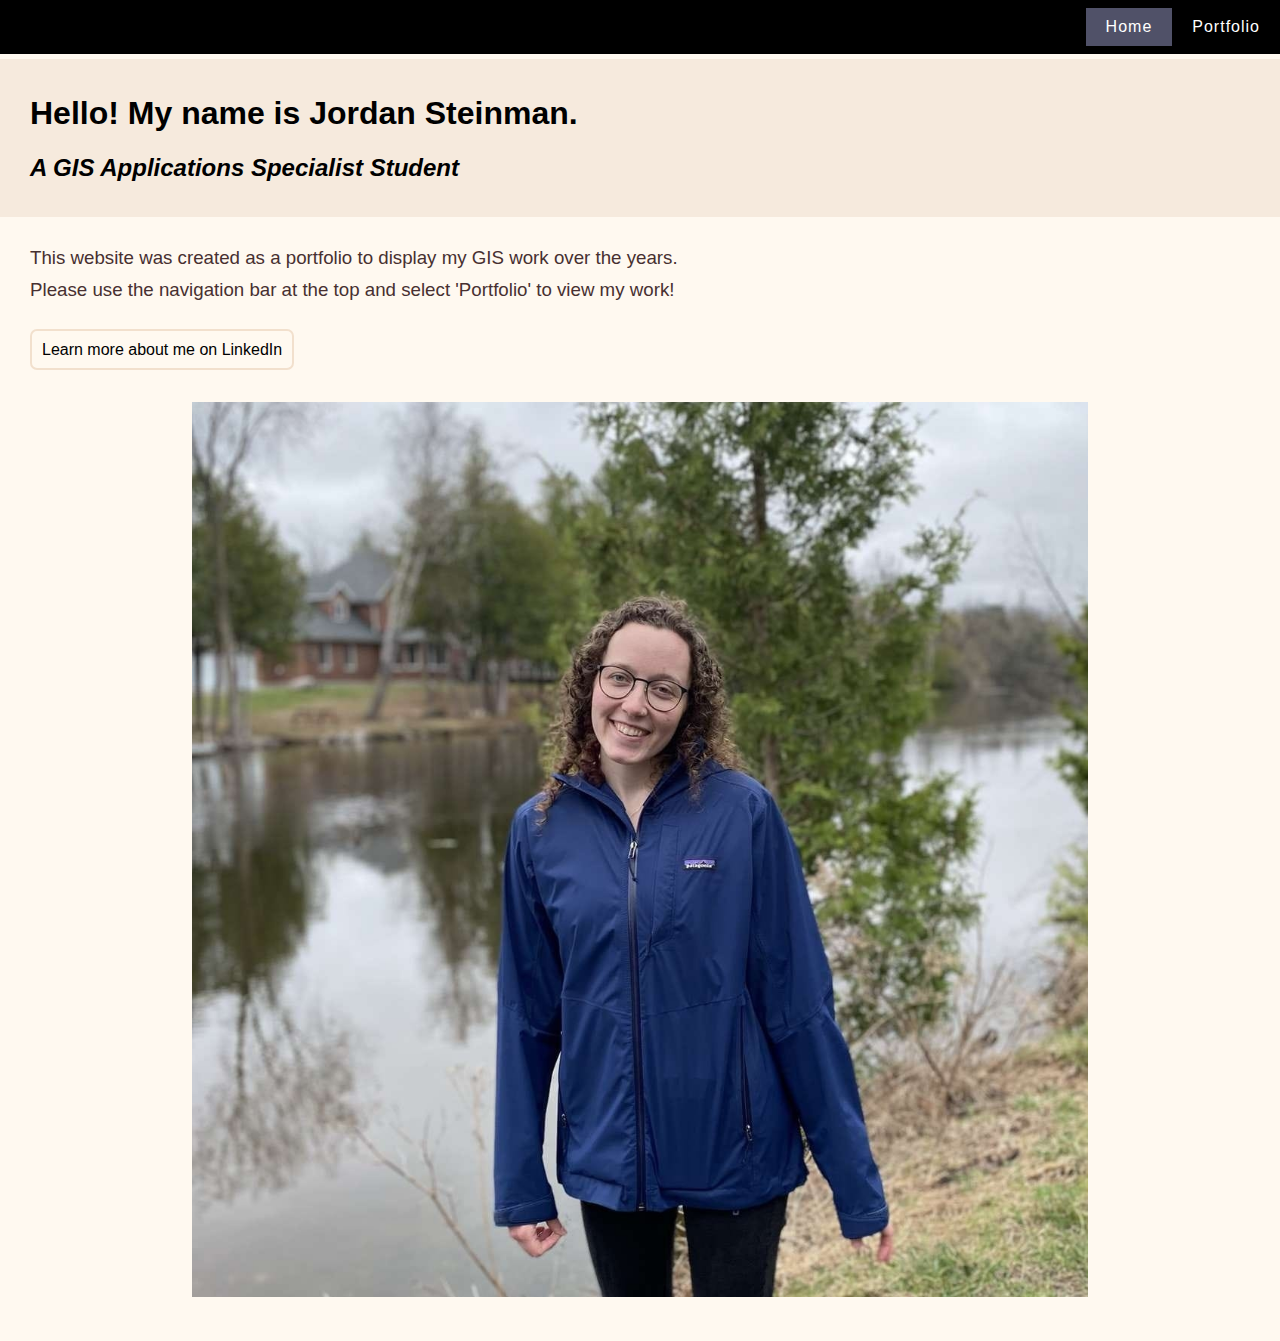
<file: index.html>
<!DOCTYPE html>
<html lang=en>
    <head>
      <meta name="viewport" content="width=device-width, initial-scale=1.0"> <!-- https://www.w3schools.com/html/html_responsive.asp -->
        <meta charset=utf-8>
        <link rel="stylesheet" href="style.css"> <!--Link to stylesheet-->
        <title>Jordan Steinman</title>
        <link rel="stylesheet" href="https://cdnjs.cloudflare.com/ajax/libs/font-awesome/4.7.0/css/font-awesome.min.css"> <!---Link to navbar icon-->
    	<script src="script.js"></script> <!--Link to script-->
    </head>

    <body>
      <div class="navbar" id="myTopnav">
	<a href="portfolio.html">Portfolio</a> 
	<!-- <a href="about.html">About Me</a> -->
	<a class="active" href="index.html">Home</a>
	<!-- https://www.w3schools.com/howto/howto_js_topnav_responsive.asp -->
        <a href="javascript:void(0);" class="icon" onclick="Navbar()">
        <i class="fa fa-bars"></i></a>
      </div>

        <div id=heading> 
            <h1>Hello! My name is Jordan Steinman.</h1>
            <h2>A GIS Applications Specialist Student</h2>
        </div>
	    
    	<h3 class="more">This website was created as a portfolio to display my GIS work over the years.</h3>
	<h3 class="more1">Please use the navigation bar at the top and select 'Portfolio' to view my work!</h3>
	
	<div class="more">
	  <a href="https://www.linkedin.com/in/jordan-steinman-35310314a/" class="moreinfo" target="_blank">Learn more about me on LinkedIn</a>
	</div>
	    
	<img class="image" src="Images/jordan.jpg" alt="Jordan Steinman">
	    
	<!-- scroll to top button -->
     <div>
        <button onclick="topFunction()" id="topbutton" class="hide" title="Top">Top</button>
     </div>  
    
  </body>
</html>
</file>
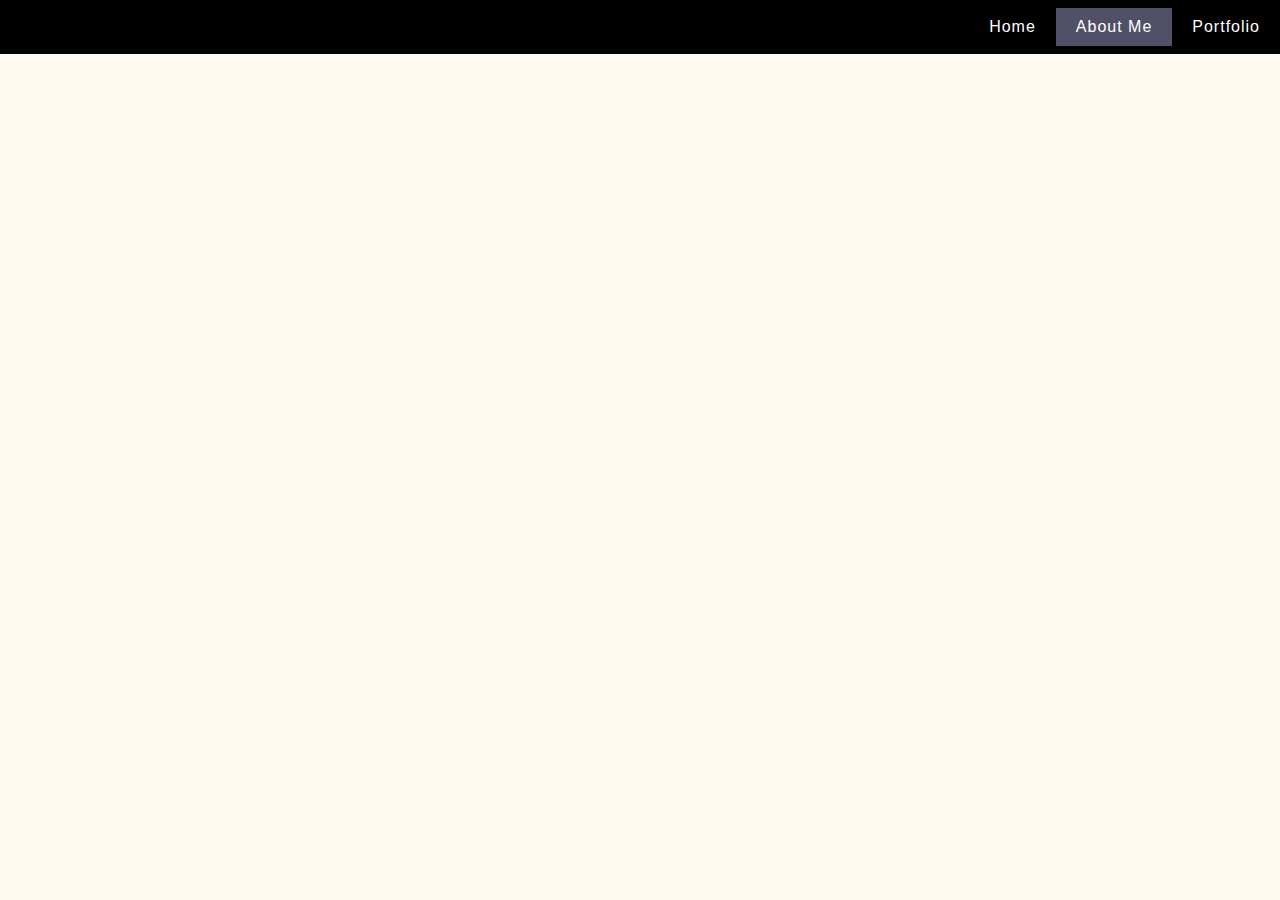
<file: about.html>
<!DOCTYPE html>
<html lang=en>
    <head>
      <meta name="viewport" content="width=device-width, initial-scale=1.0">
        <meta charset=utf-8>
        <link rel="stylesheet" href="style.css"> <!--Link to stylesheet-->
        <title>About Me</title>
        <link rel="stylesheet" href="https://cdnjs.cloudflare.com/ajax/libs/font-awesome/4.7.0/css/font-awesome.min.css">
        <script src="script.js"></script>
    </head>
  
    <body>
      <div class="navbar" id="myTopnav">
    	<a href="portfolio.html">Portfolio</a> 
    	<a class="active" href="about.html">About Me</a>
    	<a href="index.html">Home</a>
        <a href="javascript:void(0);" class="icon" onclick="Navbar()">
        <i class="fa fa-bars"></i></a>
      </div>
    </body>
</html>
</file>
<file: style.css>
* {
  font-family: Trebuchet, sans-serif;
}

body {
  background-color: #fff9f0;
  margin: 0px;
  width: 100%;
}

/* navbar */
.navbar {
  background-color: black;
  overflow: auto;
  padding-top: 8px;
  padding-bottom: 8px;
}

.navbar a {
  float: right;
  font-size: 16px;
  color: white;
  text-align: center;
  text-decoration: none;
  padding: 10px 20px;
  font-stretch: ultra-expanded;
  letter-spacing: 1px;
}

.navbar a.active {
  background-color: #505168;
  color: white;
}

.navbar a:hover {
  background-color: #c0d6df;
  color: black;
}

/* style for icon for navbar https://www.w3schools.com/howto/howto_js_topnav_responsive.asp*/
.navbar .icon {
  display: none;
}

.hide {
  display: none;
}

/*class to make button appear*/
.top-show{
  display: block;
}

@media screen and (max-width: 640px) {
	
	/*making navbar responsive https://www.w3schools.com/howto/howto_js_responsive_navbar.asp*/
	/*.navbar a:not(:first-child)*/
	.navbar a {
	  display: none;
	}
	.navbar a.icon {
	  float: right;
	  display: block;
	}
	
	.navbar.responsive {
	  position: relative;
	}
	.navbar.responsive a.icon {
	  position: absolute;
	  right: 0;
	  top: 0;
	}
	.navbar.responsive a {
	  float: none;
	  display: block;
	  text-align: left;
	}
	.navbar.responsive {
	  float: none;
	}
	.navbar.responsive {
	  position: relative;
	}
	.navbar.responsive {
	  display: block;
	  width: 100%;
	  text-align: left;
	}
}


#heading { 
  background-color: #f6eadd;
  padding-top: 15px;
  padding-bottom: 15px;
  margin-top: 5px;
}
/*background image??*/

h1 {
  text-align: left;
  padding-left: 30px;
}

h2 {
  text-align: left; 
  font-style:italic;
  padding-left: 30px;
}

h3 {
  color: black;
  font-weight: normal;
  width: 90%;
}

h3.more {
  margin-bottom: 0px;
  margin-right: 30%;
  color: #473030;
}

h4 {
  padding: 8px 14px;
  border: 1px solid black;
  border-radius: 4px;
  margin-left: 10px;
  margin-bottom: 0px;
  display: inline-block;
}

p {
  color: black;
  padding:  0px  20px  0px;
}

hr {
  margin: 20px 5px 18px;
}

.years {
  font-weight: bold;
  margin-bottom: 8px;
  padding-top: 12px;
  padding-bottom: 8px;
}

.more {
  display: block;
  margin-top: 20px;
  margin-left: 20px;
  margin-bottom: 13px;
  padding: 10px;
  float: left;
}

.more1 {
  display: block;
  margin-top: 0px;
  margin-left: 20px;
  margin-bottom: 0px;
  margin-right: 30%;
  padding: 10px;
  padding-top: 0px;
  float: left;
  color: #473030;
}

.moreinfo {
  font-size: 16px;
  border: 2px solid #f2e0cd;
  border-radius: 7px;
  padding: 10px;
  text-decoration: none;
  color: black;
}

.moreinfo:hover {
  background-color: #efd7bd;
  transition: ease-in;
  transition-duration: 200ms;
}

.image {
  padding-top: 20px;
  padding-left: 15%;
  padding-right: 15%;
  margin-bottom: 40px;
  margin-left: auto;
  margin-right: auto;
  max-width: 1186px;
  width: 70%
}

/*https://www.w3schools.com/howto/tryit.asp?filename=tryhow_js_tab_img_gallery*/
/* grid columns that float next to each other */
.column {
  float: left;
  width: auto;
  padding: 10px;
}

/* images inside grid */
.column img {
  opacity: 1; 
  cursor: pointer; 
  max-width: 250px;
  max-height: 150px;
}

.column img:hover {
  opacity: 0.8;
}

/* clear floats after columns */
.row:after {
  content: "";
  display: table;
  clear: both;
}

/* Large expanding image container */
.container {
  margin: 20px;
  margin-left: auto;
  margin-right: auto;
  position: relative;
  display: none;
  max-width: 1000px;
  width: 80%;
}

.container img {
  display: block;
  margin-left: auto;
  margin-right: auto;
  max-height: 100%;
  max-width: 100%;
}

/* Large expanding image text */
#imgtext {
  position: absolute;
  padding: 15px;
  bottom: 15px;
  color: white;
  background-color: black;
  font-size: 0.9em;
  opacity: 0.6;
}

#imgtext:hover {
  opacity: 1;
}

/* x to close large */
.closebtn {
  position: absolute;
  top: 10px;
  left: 50%;
  transform: translateX(-50%);
  color: white;
  font-size: 35px;
  background-color: black;
  cursor: pointer;
  border-radius: 30px;
  opacity: 0.5;
  padding-left: 9px;
  padding-right: 9px;
}

.closebtn:hover {
  opacity: 1;
}

/*Back to top button https://www.w3schools.com/howto/howto_js_scroll_to_top.asp */
#topbutton {
  position: fixed;
  right: 15px;
  bottom: 15px;
  z-index: 99;
  border: 1px solid #f6eadd;
  background-color: #505168;
  color: #f6eadd;
  cursor: pointer;
  padding: 10px;
  border-radius: 12px;
  font-size: 16px;
  opacity: 0.7;
}

#topbutton:hover {
  background-color: #27233a; 
  opacity: 1;
}
</file>
